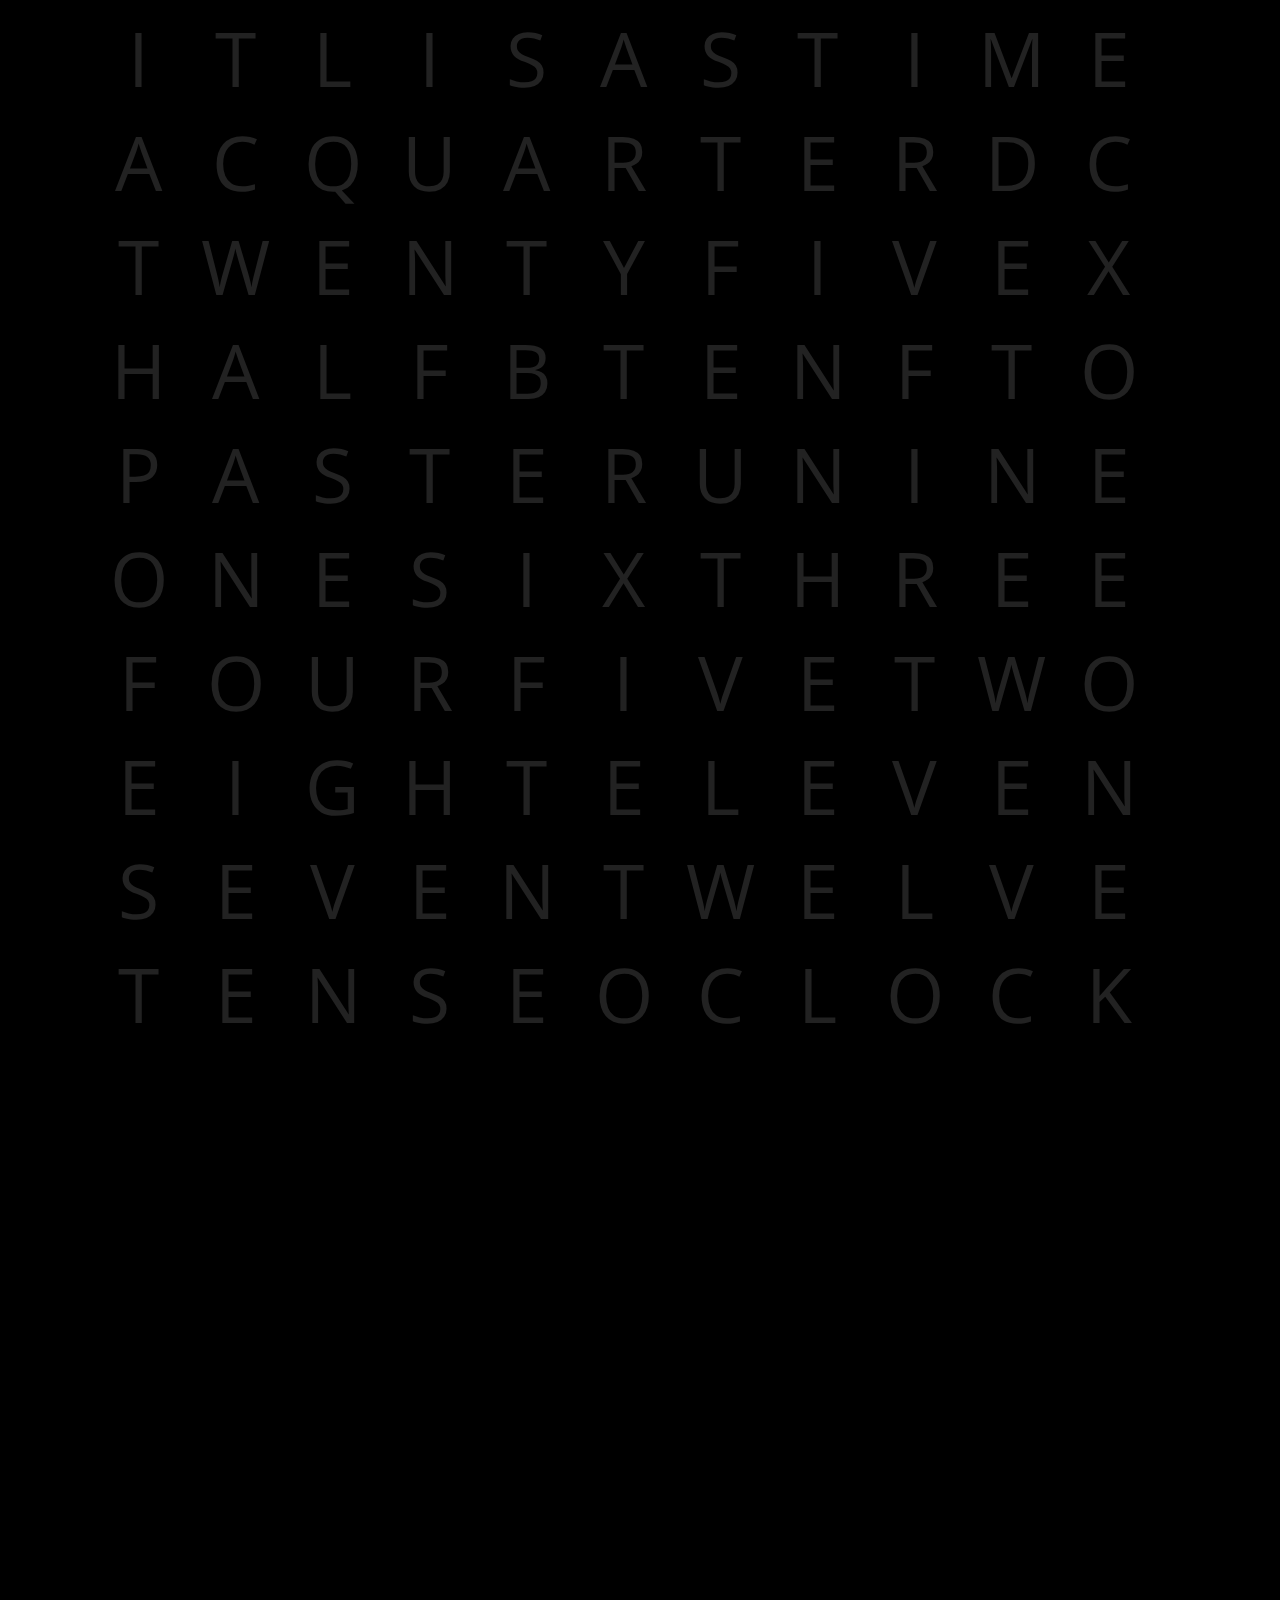
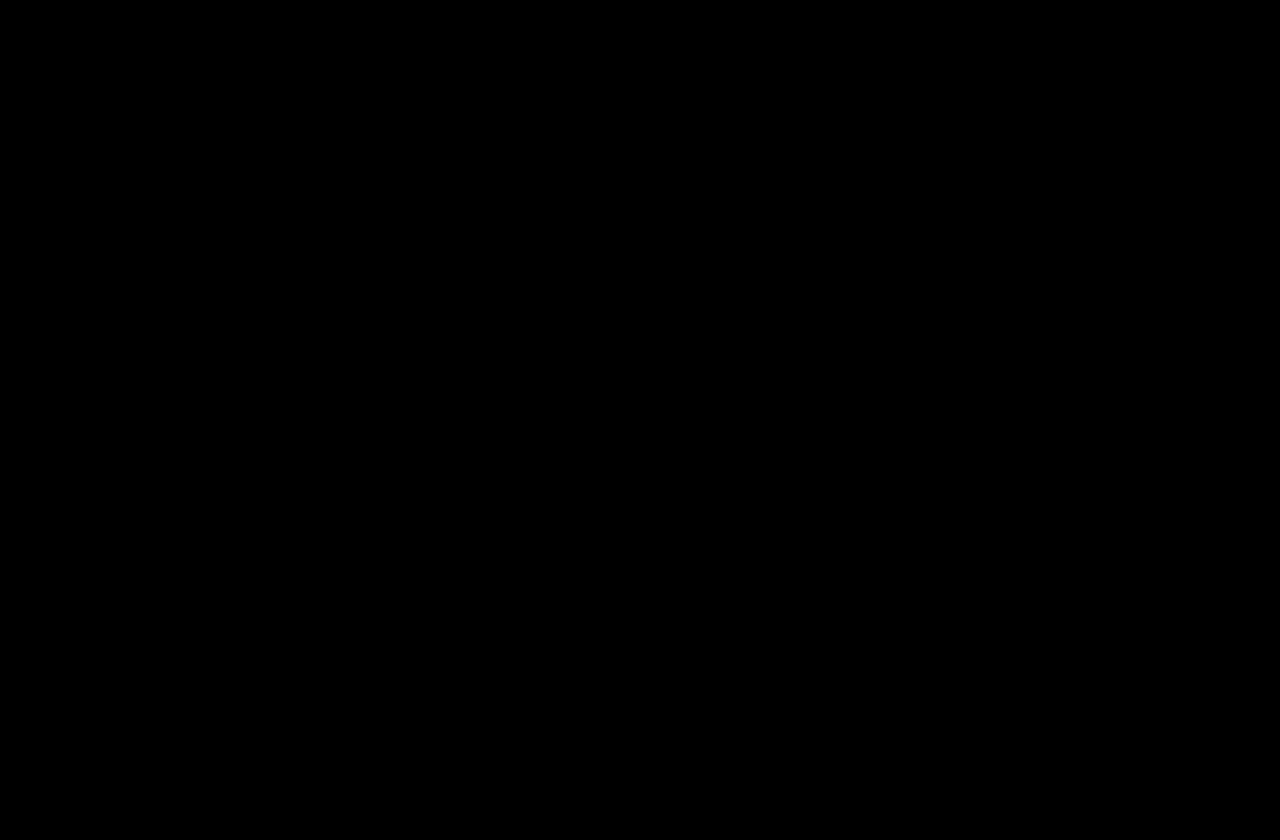
<file: clock/index.html>
<!DOCTYPE html>
<!-- saved from url=(0025)http://x.dtott.com/clock/ -->
<html xmlns="http://www.w3.org/1999/xhtml">
<head>
<meta http-equiv="Content-Type" content="text/html; charset=UTF-8">
        
        <title>CSS Clock</title>
        <link href='http://fonts.googleapis.com/css?family=Open+Sans:300' rel='stylesheet' type='text/css'>
        <link type="text/css" rel="stylesheet" media="all" href="./CSS Clock_files/clock.css">
        <script type="text/javascript" src="./CSS Clock_files/jquery.min.js"></script>
        <script type="text/javascript" src="./CSS Clock_files/jquery-ui.min.js"></script>
        <script type="text/javascript" src="./CSS Clock_files/clock.js"></script>
        
        <script type="text/javascript" src="./CSS Clock_files/modernizr.js"></script>
    </head>
    <body class="pm">
    <div id="qtick">
    <span id="qdot">.</span>
    </div>
    <div id="qlocktwo">
        <table id="qclock">
        <tr>
            <td class="IT">I</td>
            <td class="IT">T</td>
            <td>L</td>
            <td class="IS">I</td>
            <td class="IS">S</td>
            <td>A</td>
            <td>S</td>
            <td class="TIME">T</td>
            <td class="TIME">I</td>
            <td class="TIME">M</td>
            <td class="TIME">E</td>
        </tr>
        <tr>
            <td class="QUARTER">A</td>
            <td>C</td>
            <td class="QUARTER">Q</td>
            <td class="QUARTER">U</td>
            <td class="QUARTER">A</td>
            <td class="QUARTER">R</td>
            <td class="QUARTER">T</td>
            <td class="QUARTER">E</td>
            <td class="QUARTER">R</td>
            <td>D</td>
            <td>C</td>
        </tr><tr>
            <td class="TWENTY">T</td>
            <td class="TWENTY">W</td>
            <td class="TWENTY">E</td>
            <td class="TWENTY">N</td>
            <td class="TWENTY">T</td>
            <td class="TWENTY">Y</td>
            <td class="MFIVE">F</td>
            <td class="MFIVE">I</td>
            <td class="MFIVE">V</td>
            <td class="MFIVE">E</td>
            <td>X</td>
        </tr><tr>
            <td class="HALF">H</td>
            <td class="HALF">A</td>
            <td class="HALF">L</td>
            <td class="HALF">F</td>
            <td>B</td>
            <td class="MTEN">T</td>
            <td class="MTEN">E</td>
            <td class="MTEN">N</td>
            <td>F</td>
            <td class="TO">T</td>
            <td class="TO">O</td>
        </tr><tr>
            <td class="PAST">P</td>
            <td class="PAST">A</td>
            <td class="PAST">S</td>
            <td class="PAST">T</td>
            <td>E</td>
            <td>R</td>
            <td>U</td>
            <td class="NINE">N</td>
            <td class="NINE">I</td>
            <td class="NINE">N</td>
            <td class="NINE">E</td>
        </tr><tr>
            <td class="ONE">O</td>
            <td class="ONE">N</td>
            <td class="ONE">E</td>
            <td class="SIX">S</td>
            <td class="SIX">I</td>
            <td class="SIX">X</td>
            <td class="THREE">T</td>
            <td class="THREE">H</td>
            <td class="THREE">R</td>
            <td class="THREE">E</td>
            <td class="THREE">E</td>
        </tr><tr>
            <td class="FOUR">F</td>
            <td class="FOUR">O</td>
            <td class="FOUR">U</td>
            <td class="FOUR">R</td>
            <td class="FIVE">F</td>
            <td class="FIVE">I</td>
            <td class="FIVE">V</td>
            <td class="FIVE">E</td>
            <td class="TWO">T</td>
            <td class="TWO">W</td>
            <td class="TWO">O</td>
        </tr><tr>
            <td class="EIGHT">E</td>
            <td class="EIGHT">I</td>
            <td class="EIGHT">G</td>
            <td class="EIGHT">H</td>
            <td class="EIGHT">T</td>
            <td class="ELEVEN">E</td>
            <td class="ELEVEN">L</td>
            <td class="ELEVEN">E</td>
            <td class="ELEVEN">V</td>
            <td class="ELEVEN">E</td>
            <td class="ELEVEN">N</td>
        </tr><tr>
            <td class="SEVEN">S</td>
            <td class="SEVEN">E</td>
            <td class="SEVEN">V</td>
            <td class="SEVEN">E</td>
            <td class="SEVEN">N</td>
            <td class="TWELVE">T</td>
            <td class="TWELVE">W</td>
            <td class="TWELVE">E</td>
            <td class="TWELVE">L</td>
            <td class="TWELVE">V</td>
            <td class="TWELVE">E</td>
        </tr><tr>
            <td class="TEN">T</td>
            <td class="TEN">E</td>
            <td class="TEN">N</td>
            <td>S</td>
            <td>E</td>
            <td class="OCLOCK">O</td>
            <td class="OCLOCK">C</td>
            <td class="OCLOCK">L</td>
            <td class="OCLOCK">O</td>
            <td class="OCLOCK">C</td>
            <td class="OCLOCK">K</td>
        </tr>
        </table>
    </div>

    <div id="w">
        <ol id="hours">
            <li><span>One</span></li>
            <li><span>Two</span></li>
            <li><span>Three</span></li>
            <li><span>Four</span></li>
            <li><span>Five</span></li>
            <li><span>Six</span></li>
            <li><span>Seven</span></li>
            <li><span>Eight</span></li>
            <li><span>Nine</span></li>
            <li><span>Ten</span></li>
            <li><span>Eleven</span></li>
            <li><span>Twelve</span></li>
        </ol>
        <ol id="minutes">
            <li><span>Oh-One <span class="am">AM</span><span class="pm">PM</span> </li>
            <li><span>Oh-Two <span class="am">AM</span><span class="pm">PM</span> </li>
            <li><span>Oh-Three <span class="am">AM</span><span class="pm">PM</span> </li>
            <li><span>Oh-Four <span class="am">AM</span><span class="pm">PM</span> </li>
            <li><span>Oh-Five <span class="am">AM</span><span class="pm">PM</span> </li>
            <li><span>Oh-Six <span class="am">AM</span><span class="pm">PM</span> </li>
            <li><span>Oh-Seven <span class="am">AM</span><span class="pm">PM</span> </li>
            <li><span>Oh-Eight <span class="am">AM</span><span class="pm">PM</span> </li>
            <li><span>Oh-Nine <span class="am">AM</span><span class="pm">PM</span> </li>
            <li><span>Ten <span class="am">AM</span><span class="pm">PM</span> </li>
            <li><span>Eleven <span class="am">AM</span><span class="pm">PM</span> </li>
            <li><span>Twelve <span class="am">AM</span><span class="pm">PM</span> </li>
            <li><span>Thirteen <span class="am">AM</span><span class="pm">PM</span> </li>
            <li><span>Fourteen <span class="am">AM</span><span class="pm">PM</span> </li>
            <li><span>Fifteen <span class="am">AM</span><span class="pm">PM</span> </li>
            <li><span>Sixteen <span class="am">AM</span><span class="pm">PM</span> </li>
            <li><span>Seventeen <span class="am">AM</span><span class="pm">PM</span> </li>
            <li><span>Eighteen <span class="am">AM</span><span class="pm">PM</span> </li>
            <li><span>Nineteen <span class="am">AM</span><span class="pm">PM</span> </li>
            <li><span>Twenty <span class="am">AM</span><span class="pm">PM</span> </li>
            <li><span>Twenty-One <span class="am">AM</span><span class="pm">PM</span> </li>
            <li><span>Twenty-Two <span class="am">AM</span><span class="pm">PM</span> </li>
            <li><span>Twenty-Three <span class="am">AM</span><span class="pm">PM</span> </li>
            <li><span>Twenty-Four <span class="am">AM</span><span class="pm">PM</span> </li>
            <li><span>Twenty-Five <span class="am">AM</span><span class="pm">PM</span> </li>
            <li><span>Twenty-Six <span class="am">AM</span><span class="pm">PM</span> </li>
            <li><span>Twenty-Seven <span class="am">AM</span><span class="pm">PM</span> </li>
            <li><span>Twenty-Eight <span class="am">AM</span><span class="pm">PM</span> </li>
            <li><span>Twenty-Nine <span class="am">AM</span><span class="pm">PM</span> </li>
            <li><span>Thirty <span class="am">AM</span><span class="pm">PM</span> </li>
            <li><span>Thirty-One <span class="am">AM</span><span class="pm">PM</span> </li>
            <li><span>Thirty-Two <span class="am">AM</span><span class="pm">PM</span> </li>
            <li><span>Thirty-Three <span class="am">AM</span><span class="pm">PM</span> </li>
            <li><span>Thirty-Four <span class="am">AM</span><span class="pm">PM</span> </li>
            <li><span>Thirty-Five <span class="am">AM</span><span class="pm">PM</span> </li>
            <li><span>Thirty-Six <span class="am">AM</span><span class="pm">PM</span> </li>
            <li><span>Thirty-Seven <span class="am">AM</span><span class="pm">PM</span> </li>
            <li><span>Thirty-Eight <span class="am">AM</span><span class="pm">PM</span> </li>
            <li><span>Thirty-Nine <span class="am">AM</span><span class="pm">PM</span> </li>
            <li><span>Forty <span class="am">AM</span><span class="pm">PM</span> </li>
            <li><span>Forty-One <span class="am">AM</span><span class="pm">PM</span> </li>
            <li><span>Forty-Two <span class="am">AM</span><span class="pm">PM</span> </li>
            <li><span>Forty-Three <span class="am">AM</span><span class="pm">PM</span> </li>
            <li><span>Forty-Four <span class="am">AM</span><span class="pm">PM</span> </li>
            <li><span>Forty-Five <span class="am">AM</span><span class="pm">PM</span> </li>
            <li><span>Forty-Six <span class="am">AM</span><span class="pm">PM</span> </li>
            <li><span>Forty-Seven <span class="am">AM</span><span class="pm">PM</span> </li>
            <li><span>Forty-Eight <span class="am">AM</span><span class="pm">PM</span> </li>
            <li><span>Forty-Nine <span class="am">AM</span><span class="pm">PM</span> </li>
            <li><span>Fifty <span class="am">AM</span><span class="pm">PM</span> </li>
            <li><span>Fifty-One <span class="am">AM</span><span class="pm">PM</span> </li>
            <li><span>Fifty-Two <span class="am">AM</span><span class="pm">PM</span> </li>
            <li><span>Fifty-Three <span class="am">AM</span><span class="pm">PM</span> </li>
            <li><span>Fifty-Four <span class="am">AM</span><span class="pm">PM</span> </li>
            <li><span>Fifty-Five <span class="am">AM</span><span class="pm">PM</span> </li>
            <li><span>Fifty-Six <span class="am">AM</span><span class="pm">PM</span> </li>
            <li><span>Fifty-Seven <span class="am">AM</span><span class="pm">PM</span> </li>
            <li><span>Fifty-Eight <span class="am">AM</span><span class="pm">PM</span> </li>
            <li><span>Fifty-Nine <span class="am">AM</span><span class="pm">PM</span> </li>
            <li><span>O'Clock <span class="am">AM</span><span class="pm">PM</span> </li>
        </ol>
        <ol id="seconds">
            <li><span>One <span>second</span></span></li>
            <li><span>Two <span>seconds</span></span></li>
            <li><span>Three <span>seconds</span></span></li>
            <li><span>Four <span>seconds</span></span></li>
            <li><span>Five <span>seconds</span></span></li>
            <li><span>Six <span>seconds</span></span></li>
            <li><span>Seven <span>seconds</span></span></li>
            <li><span>Eight <span>seconds</span></span></li>
            <li><span>Nine <span>seconds</span></span></li>
            <li><span>Ten <span>seconds</span></span></li>
            <li><span>Eleven <span>seconds</span></span></li>
            <li><span>Twelve <span>seconds</span></span></li>
            <li><span>Thirteen <span>seconds</span></span></li>
            <li><span>Fourteen <span>seconds</span></span></li>
            <li><span>Fifteen <span>seconds</span></span></li>
            <li><span>Sixteen <span>seconds</span></span></li>
            <li><span>Seventeen <span>seconds</span></span></li>
            <li><span>Eighteen <span>seconds</span></span></li>
            <li><span>Nineteen <span>seconds</span></span></li>
            <li><span>Twenty <span>seconds</span></span></li>
            <li><span>Twenty-One <span>seconds</span></span></li>
            <li><span>Twenty-Two <span>seconds</span></span></li>
            <li><span>Twenty-Three <span>seconds</span></span></li>
            <li><span>Twenty-Four <span>seconds</span></span></li>
            <li><span>Twenty-Five <span>seconds</span></span></li>
            <li><span>Twenty-Six <span>seconds</span></span></li>
            <li><span>Twenty-Seven <span>seconds</span></span></li>
            <li><span>Twenty-Eight <span>seconds</span></span></li>
            <li><span>Twenty-Nine <span>seconds</span></span></li>
            <li><span>Thirty <span>seconds</span></span></li>
            <li><span>Thirty-One <span>seconds</span></span></li>
            <li><span>Thirty-Two <span>seconds</span></span></li>
            <li><span>Thirty-Three <span>seconds</span></span></li>
            <li><span>Thirty-Four <span>seconds</span></span></li>
            <li><span>Thirty-Five <span>seconds</span></span></li>
            <li><span>Thirty-Six <span>seconds</span></span></li>
            <li><span>Thirty-Seven <span>seconds</span></span></li>
            <li><span>Thirty-Eight <span>seconds</span></span></li>
            <li><span>Thirty-Nine <span>seconds</span></span></li>
            <li><span>Forty <span>seconds</span></span></li>
            <li><span>Forty-One <span>seconds</span></span></li>
            <li><span>Forty-Two <span>seconds</span></span></li>
            <li><span>Forty-Three <span>seconds</span></span></li>
            <li><span>Forty-Four <span>seconds</span></span></li>
            <li><span>Forty-Five <span>seconds</span></span></li>
            <li><span>Forty-Six <span>seconds</span></span></li>
            <li><span>Forty-Seven <span>seconds</span></span></li>
            <li><span>Forty-Eight <span>seconds</span></span></li>
            <li><span>Forty-Nine <span>seconds</span></span></li>
            <li><span>Fifty <span>seconds</span></span></li>
            <li><span>Fifty-One <span>seconds</span></span></li>
            <li><span>Fifty-Two <span>seconds</span></span></li>
            <li><span>Fifty-Three <span>seconds</span></span></li>
            <li><span>Fifty-Four <span>seconds</span></span></li>
            <li><span>Fifty-Five <span>seconds</span></span></li>
            <li><span>Fifty-Six <span>seconds</span></span></li>
            <li><span>Fifty-Seven <span>seconds</span></span></li>
            <li><span>Fifty-Eight <span>seconds</span></span></li>
            <li><span>Fifty-Nine <span>seconds</span></span></li>
            <li><span>Zero <span>seconds</span></span></li>
        </ol>
    </div>    
    
    

</body></html>
</file>
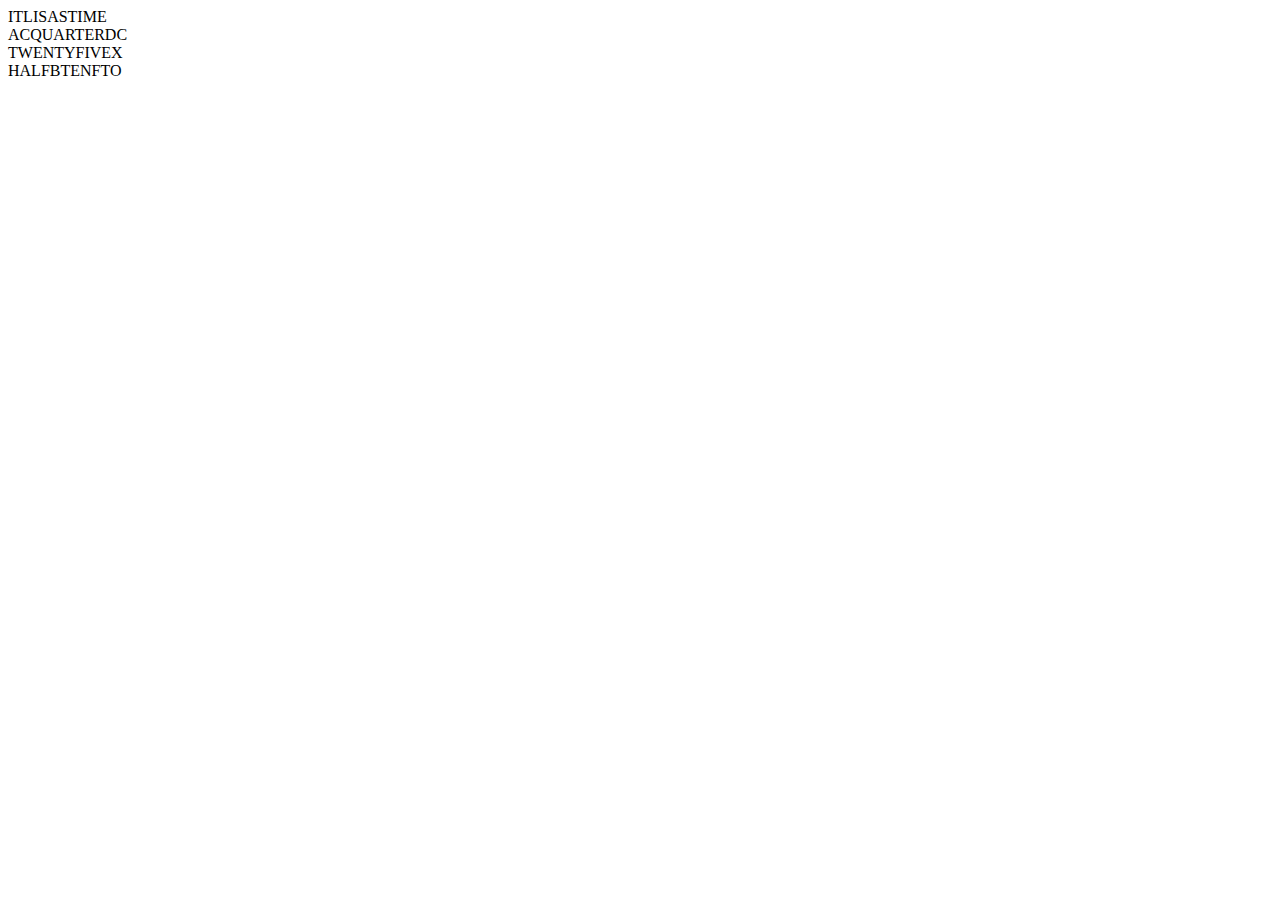
<file: mine/index.html>
<html>
	<header>
		<link href='http://fonts.googleapis.com/css?family=Lato:300' rel='stylesheet' type='text/css'>
		<link rel="text/css" href="css/styles.css">
		<script src="js/wordclock.js"></script>
	</header>
	<body>
		<div id="clock">
			<!-- fiveto and tento refers to the ones in the top half -->
        	<span id="it">IT</span>L<span id="is">IS</span>ASTIME</br>
        	<span id="a">A</span>C<span id="quarter">QUARTER</span>DC</br>
        	<span id="twenty">TWENTY</span><span id="twentyfive">FIVE</span>X</br>
        	<span id="half">HALF</span>B<span id="tento">TEN</span>F<span id="to">TO</span></br>
    	</div>
    </body>
</html>
</file>
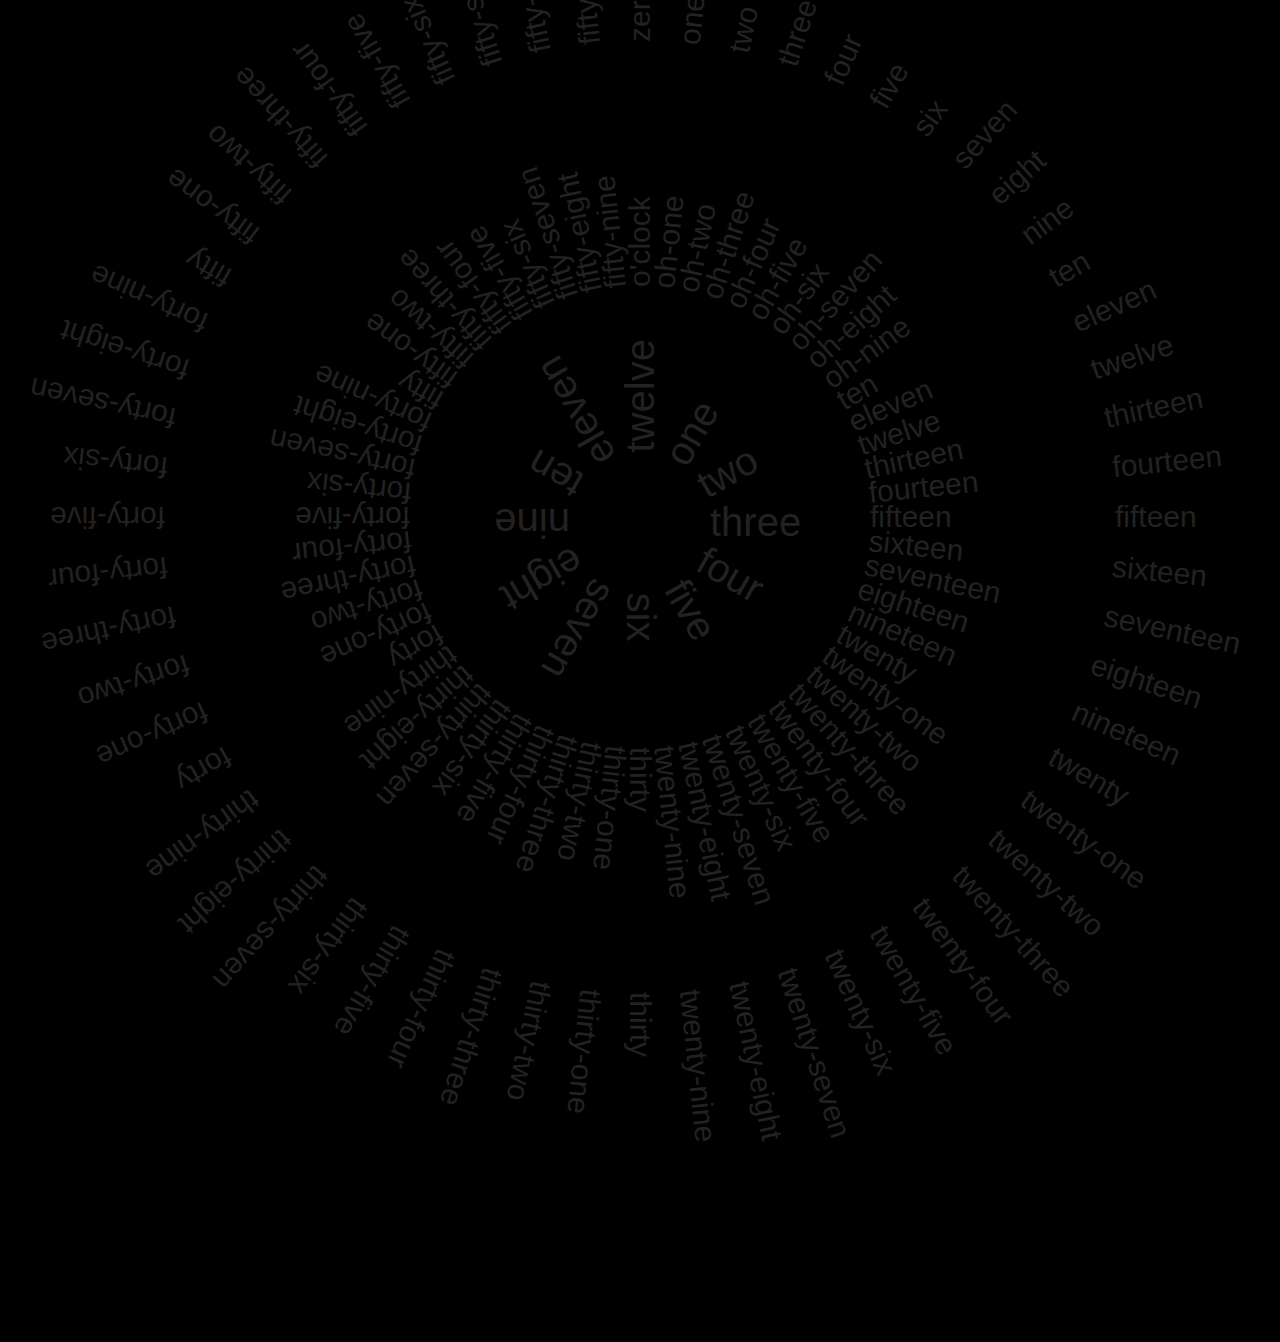
<file: test/index.html>
<!DOCTYPE html>
<!-- saved from url=(0025)http://x.dtott.com/clock/ -->
<html xmlns="http://www.w3.org/1999/xhtml" xml:lang="en" lang="en" class="canvas canvastext geolocation rgba hsla multiplebgs borderimage borderradius boxshadow opacity cssanimations csscolumns cssgradients cssreflections csstransforms csstransforms3d csstransitions  video audio localstorage sessionstorage webworkers applicationcache fontface"><head><meta http-equiv="Content-Type" content="text/html; charset=UTF-8">
        
        <title>CSS Clock</title>
        <link type="text/css" rel="stylesheet" media="all" href="./CSS Clock_files/clock.css">
        <script type="text/javascript" src="./CSS Clock_files/jquery.min.js"></script>
        <script type="text/javascript" src="./CSS Clock_files/jquery-ui.min.js"></script>
        <script type="text/javascript" src="./CSS Clock_files/clock.js"></script>
        
        <script type="text/javascript" src="./CSS Clock_files/modernizr.js"></script><style>@font-face{font-family:testfont;src:url('[data-uri]')}</style>
    </head>
    <body class="pm">

    <div id="w">
        <ol id="hours">
            <li><span>One</span></li>
            <li><span>Two</span></li>
            <li><span>Three</span></li>
            <li><span>Four</span></li>
            <li><span>Five</span></li>
            <li><span>Six</span></li>
            <li><span>Seven</span></li>
            <li><span>Eight</span></li>
            <li><span>Nine</span></li>
            <li><span>Ten</span></li>
            <li><span>Eleven</span></li>
            <li><span>Twelve</span></li>
        </ol>
        <ol id="minutes">
            <li><span>Oh-One <span class="am">AM</span><span class="pm">PM</span> <span>and</span></span></li>
            <li><span>Oh-Two <span class="am">AM</span><span class="pm">PM</span> <span>and</span></span></li>
            <li><span>Oh-Three <span class="am">AM</span><span class="pm">PM</span> <span>and</span></span></li>
            <li><span>Oh-Four <span class="am">AM</span><span class="pm">PM</span> <span>and</span></span></li>
            <li><span>Oh-Five <span class="am">AM</span><span class="pm">PM</span> <span>and</span></span></li>
            <li><span>Oh-Six <span class="am">AM</span><span class="pm">PM</span> <span>and</span></span></li>
            <li><span>Oh-Seven <span class="am">AM</span><span class="pm">PM</span> <span>and</span></span></li>
            <li><span>Oh-Eight <span class="am">AM</span><span class="pm">PM</span> <span>and</span></span></li>
            <li><span>Oh-Nine <span class="am">AM</span><span class="pm">PM</span> <span>and</span></span></li>
            <li><span>Ten <span class="am">AM</span><span class="pm">PM</span> <span>and</span></span></li>
            <li><span>Eleven <span class="am">AM</span><span class="pm">PM</span> <span>and</span></span></li>
            <li><span>Twelve <span class="am">AM</span><span class="pm">PM</span> <span>and</span></span></li>
            <li><span>Thirteen <span class="am">AM</span><span class="pm">PM</span> <span>and</span></span></li>
            <li><span>Fourteen <span class="am">AM</span><span class="pm">PM</span> <span>and</span></span></li>
            <li><span>Fifteen <span class="am">AM</span><span class="pm">PM</span> <span>and</span></span></li>
            <li><span>Sixteen <span class="am">AM</span><span class="pm">PM</span> <span>and</span></span></li>
            <li><span>Seventeen <span class="am">AM</span><span class="pm">PM</span> <span>and</span></span></li>
            <li><span>Eighteen <span class="am">AM</span><span class="pm">PM</span> <span>and</span></span></li>
            <li><span>Nineteen <span class="am">AM</span><span class="pm">PM</span> <span>and</span></span></li>
            <li><span>Twenty <span class="am">AM</span><span class="pm">PM</span> <span>and</span></span></li>
            <li><span>Twenty-One <span class="am">AM</span><span class="pm">PM</span> <span>and</span></span></li>
            <li><span>Twenty-Two <span class="am">AM</span><span class="pm">PM</span> <span>and</span></span></li>
            <li><span>Twenty-Three <span class="am">AM</span><span class="pm">PM</span> <span>and</span></span></li>
            <li><span>Twenty-Four <span class="am">AM</span><span class="pm">PM</span> <span>and</span></span></li>
            <li><span>Twenty-Five <span class="am">AM</span><span class="pm">PM</span> <span>and</span></span></li>
            <li><span>Twenty-Six <span class="am">AM</span><span class="pm">PM</span> <span>and</span></span></li>
            <li><span>Twenty-Seven <span class="am">AM</span><span class="pm">PM</span> <span>and</span></span></li>
            <li><span>Twenty-Eight <span class="am">AM</span><span class="pm">PM</span> <span>and</span></span></li>
            <li><span>Twenty-Nine <span class="am">AM</span><span class="pm">PM</span> <span>and</span></span></li>
            <li><span>Thirty <span class="am">AM</span><span class="pm">PM</span> <span>and</span></span></li>
            <li><span>Thirty-One <span class="am">AM</span><span class="pm">PM</span> <span>and</span></span></li>
            <li><span>Thirty-Two <span class="am">AM</span><span class="pm">PM</span> <span>and</span></span></li>
            <li><span>Thirty-Three <span class="am">AM</span><span class="pm">PM</span> <span>and</span></span></li>
            <li><span>Thirty-Four <span class="am">AM</span><span class="pm">PM</span> <span>and</span></span></li>
            <li><span>Thirty-Five <span class="am">AM</span><span class="pm">PM</span> <span>and</span></span></li>
            <li><span>Thirty-Six <span class="am">AM</span><span class="pm">PM</span> <span>and</span></span></li>
            <li><span>Thirty-Seven <span class="am">AM</span><span class="pm">PM</span> <span>and</span></span></li>
            <li><span>Thirty-Eight <span class="am">AM</span><span class="pm">PM</span> <span>and</span></span></li>
            <li><span>Thirty-Nine <span class="am">AM</span><span class="pm">PM</span> <span>and</span></span></li>
            <li><span>Forty <span class="am">AM</span><span class="pm">PM</span> <span>and</span></span></li>
            <li><span>Forty-One <span class="am">AM</span><span class="pm">PM</span> <span>and</span></span></li>
            <li><span>Forty-Two <span class="am">AM</span><span class="pm">PM</span> <span>and</span></span></li>
            <li><span>Forty-Three <span class="am">AM</span><span class="pm">PM</span> <span>and</span></span></li>
            <li><span>Forty-Four <span class="am">AM</span><span class="pm">PM</span> <span>and</span></span></li>
            <li><span>Forty-Five <span class="am">AM</span><span class="pm">PM</span> <span>and</span></span></li>
            <li><span>Forty-Six <span class="am">AM</span><span class="pm">PM</span> <span>and</span></span></li>
            <li><span>Forty-Seven <span class="am">AM</span><span class="pm">PM</span> <span>and</span></span></li>
            <li><span>Forty-Eight <span class="am">AM</span><span class="pm">PM</span> <span>and</span></span></li>
            <li><span>Forty-Nine <span class="am">AM</span><span class="pm">PM</span> <span>and</span></span></li>
            <li><span>Fifty <span class="am">AM</span><span class="pm">PM</span> <span>and</span></span></li>
            <li><span>Fifty-One <span class="am">AM</span><span class="pm">PM</span> <span>and</span></span></li>
            <li><span>Fifty-Two <span class="am">AM</span><span class="pm">PM</span> <span>and</span></span></li>
            <li><span>Fifty-Three <span class="am">AM</span><span class="pm">PM</span> <span>and</span></span></li>
            <li><span>Fifty-Four <span class="am">AM</span><span class="pm">PM</span> <span>and</span></span></li>
            <li><span>Fifty-Five <span class="am">AM</span><span class="pm">PM</span> <span>and</span></span></li>
            <li><span>Fifty-Six <span class="am">AM</span><span class="pm">PM</span> <span>and</span></span></li>
            <li><span>Fifty-Seven <span class="am">AM</span><span class="pm">PM</span> <span>and</span></span></li>
            <li><span>Fifty-Eight <span class="am">AM</span><span class="pm">PM</span> <span>and</span></span></li>
            <li><span>Fifty-Nine <span class="am">AM</span><span class="pm">PM</span> <span>and</span></span></li>
            <li><span>O'Clock <span class="am">AM</span><span class="pm">PM</span> <span>and</span></span></li>
        </ol>
        <ol id="seconds">
            <li class=""><span>One <span>second</span></span></li>
            <li class=""><span>Two <span>seconds</span></span></li>
            <li class=""><span>Three <span>seconds</span></span></li>
            <li class=""><span>Four <span>seconds</span></span></li>
            <li class=""><span>Five <span>seconds</span></span></li>
            <li class=""><span>Six <span>seconds</span></span></li>
            <li class=""><span>Seven <span>seconds</span></span></li>
            <li class=""><span>Eight <span>seconds</span></span></li>
            <li class=""><span>Nine <span>seconds</span></span></li>
            <li class=""><span>Ten <span>seconds</span></span></li>
            <li class=""><span>Eleven <span>seconds</span></span></li>
            <li class=""><span>Twelve <span>seconds</span></span></li>
            <li class=""><span>Thirteen <span>seconds</span></span></li>
            <li class=""><span>Fourteen <span>seconds</span></span></li>
            <li class=""><span>Fifteen <span>seconds</span></span></li>
            <li class=""><span>Sixteen <span>seconds</span></span></li>
            <li class=""><span>Seventeen <span>seconds</span></span></li>
            <li class=""><span>Eighteen <span>seconds</span></span></li>
            <li class=""><span>Nineteen <span>seconds</span></span></li>
            <li class=""><span>Twenty <span>seconds</span></span></li>
            <li class=""><span>Twenty-One <span>seconds</span></span></li>
            <li class=""><span>Twenty-Two <span>seconds</span></span></li>
            <li class=""><span>Twenty-Three <span>seconds</span></span></li>
            <li class=""><span>Twenty-Four <span>seconds</span></span></li>
            <li class=""><span>Twenty-Five <span>seconds</span></span></li>
            <li class=""><span>Twenty-Six <span>seconds</span></span></li>
            <li class=""><span>Twenty-Seven <span>seconds</span></span></li>
            <li class=""><span>Twenty-Eight <span>seconds</span></span></li>
            <li class=""><span>Twenty-Nine <span>seconds</span></span></li>
            <li class=""><span>Thirty <span>seconds</span></span></li>
            <li class=""><span>Thirty-One <span>seconds</span></span></li>
            <li class=""><span>Thirty-Two <span>seconds</span></span></li>
            <li class=""><span>Thirty-Three <span>seconds</span></span></li>
            <li class=""><span>Thirty-Four <span>seconds</span></span></li>
            <li class=""><span>Thirty-Five <span>seconds</span></span></li>
            <li class=""><span>Thirty-Six <span>seconds</span></span></li>
            <li class=""><span>Thirty-Seven <span>seconds</span></span></li>
            <li class=""><span>Thirty-Eight <span>seconds</span></span></li>
            <li class=""><span>Thirty-Nine <span>seconds</span></span></li>
            <li class=""><span>Forty <span>seconds</span></span></li>
            <li class=""><span>Forty-One <span>seconds</span></span></li>
            <li class=""><span>Forty-Two <span>seconds</span></span></li>
            <li class=""><span>Forty-Three <span>seconds</span></span></li>
            <li class=""><span>Forty-Four <span>seconds</span></span></li>
            <li class=""><span>Forty-Five <span>seconds</span></span></li>
            <li class=""><span>Forty-Six <span>seconds</span></span></li>
            <li class=""><span>Forty-Seven <span>seconds</span></span></li>
            <li class=""><span>Forty-Eight <span>seconds</span></span></li>
            <li class=""><span>Forty-Nine <span>seconds</span></span></li>
            <li class=""><span>Fifty <span>seconds</span></span></li>
            <li class=""><span>Fifty-One <span>seconds</span></span></li>
            <li class=""><span>Fifty-Two <span>seconds</span></span></li>
            <li class=""><span>Fifty-Three <span>seconds</span></span></li>
            <li class=""><span>Fifty-Four <span>seconds</span></span></li>
            <li class=""><span>Fifty-Five <span>seconds</span></span></li>
            <li class=""><span>Fifty-Six <span>seconds</span></span></li>
            <li><span>Fifty-Seven <span>seconds</span></span></li>
            <li class=""><span>Fifty-Eight <span>seconds</span></span></li>
            <li class=""><span>Fifty-Nine <span>seconds</span></span></li>
            <li class=""><span>Zero <span>seconds</span></span></li>
        </ol>
    </div>    
    
    

</body></html>
</file>
<file: clock/CSS Clock_files/clock.css>
body {
	background-color: #000000;
	border:0;
	outline:0;
	vertical-align:baseline;
	margin:0;
	padding:0;
	overflow:hidden;
}

table {
	border-collapse:collapse;
	border-spacing:0;
	padding:0px;
	border:none;
}

#qlocktwo {
	position:absolute;
	margin-top:-10px;
	margin-left:90px;
	font-size: 75px;
	font-family: 'Open Sans';
	color: #222222;
}

#qtick {
	-webkit-transform: rotate(90deg);
    -moz-transform: rotate(90deg);
    -o-transform: rotate(90deg);
    -ms-transform: rotate(90deg);
    transform: rotate(90deg);
	position:absolute;
	margin-top: -5px;
	margin-left: 10px;
	font-size: 75px;
	font-family: 'Open Sans';
	color: #222222;
}

#qclock td {
	width:95px;
	text-align: center;
}

#qclock tr {
	height:90px;
}

.qactive {
	color: #ffffff;	
}
</file>
<file: mine/css/styles.css>
body {
            background-color: #000000;
        }
        
        #clock {
            font-size: 50px;
            font-family: 'Lato', sans-serif;
            color: #444444;
            text-align: center;
        }
        
        .lightup {
            color: #EEE;
        }
        
        .seclightup {
            color: #EEE;
        }
        
        .gumuz {
            color: #333;
        }
</file>
<file: test/CSS Clock_files/clock.css>
html,body,div,span,applet,object,iframe,h1,h2,h3,h4,h5,h6,p,blockquote,pre,a,abbr,acronym,address,big,cite,code,del,dfn,em,font,img,ins,kbd,q,s,samp,small,strike,strong,sub,sup,tt,var,b,u,i,center,dl,dt,dd,ol,ul,li,fieldset,form,label,legend,table,caption,tbody,tfoot,thead,tr,th,td {
border:0;
outline:0;
font-size:100%;
vertical-align:baseline;
background:transparent;
margin:0;
padding:0;
}

ol,ul {
list-style:none;
}

blockquote,q {
quotes:none;
}

blockquote:before,blockquote:after,q:before,q:after {
content:none;
}

:focus {
outline:0;
}

ins {
text-decoration:none;
}

del {
text-decoration:line-through;
}

table {
border-collapse:collapse;
border-spacing:0;
}

body {
background:#000;
color:#fff;
font-family:Tahoma, Helvetica, sans-serif;
font-size:30px;
/*height:20px;*/
overflow:hidden;
}

#w {
width:1000px;
height:1000px;
position:relative;
margin: auto;
}

#hoursW,#minutesW,#secondsW {
position:absolute;
left:0;
top:0;
width:1000px;
height:1000px;
-webkit-transform-origin:center center;
-moz-transform-origin:center center;
-o-transform-origin:center center;
-khtml-transform-origin:center center;
-ms-transform-origin:center center;
-icab-transform-origin:center center;
transform-origin:center center;
}

#hours,#minutes,#seconds {
position:absolute;
left:500px;
top:500px;
}

li {
width:350px;
text-transform:lowercase;
-webkit-transform-origin:0 center;
-moz-transform-origin:0 center;
-o-transform-origin:0 center;
-khtml-transform-origin:0 center;
-ms-transform-origin:0 center;
-icab-transform-origin:0 center;
transform-origin:0 center;
color:#222222;
position:absolute;
left:0;
top:0;
}

li.active {
/*color:#58aef0;
*/
color:#18CAE6;
}

#hours > li {
font-size: 40px;
padding:0 0 0 70px;
}

#minutes > li {
padding:0 0 0 230px;
z-index: -5;
}

#seconds > li {
padding:0 0 0 475px;
z-index: -10;
}

li span,li.active span {
display:block;
}

li span span,li.active span .am,li.active span .pm {
display:none;
}

li.active span span,.am li.active span .am,.pm li.active span .pm {
display:inline;
}

#hours > li:nth-child(1),#minutes > li:nth-child(5),#seconds > li:nth-child(5) {
-webkit-transform:rotate(-60deg);
-moz-transform:rotate(-60deg);
-o-transform:rotate(-60deg);
-khtml-transform:rotate(-60deg);
-ms-transform:rotate(-60deg);
-icab-transform:rotate(-60deg);
transform:rotate(-60deg);
}

#hours > li:nth-child(2),#minutes > li:nth-child(10),#seconds > li:nth-child(10) {
-webkit-transform:rotate(-30deg);
-moz-transform:rotate(-30deg);
-o-transform:rotate(-30deg);
-khtml-transform:rotate(-30deg);
-ms-transform:rotate(-30deg);
-icab-transform:rotate(-30deg);
transform:rotate(-30deg);
}

#hours > li:nth-child(3),#minutes > li:nth-child(15),#seconds > li:nth-child(15) {
-webkit-transform:rotate(0deg);
-moz-transform:rotate(0deg);
-o-transform:rotate(0deg);
-khtml-transform:rotate(0deg);
-ms-transform:rotate(0deg);
-icab-transform:rotate(0deg);
transform:rotate(0deg);
}

#hours > li:nth-child(4),#minutes > li:nth-child(20),#seconds > li:nth-child(20) {
-webkit-transform:rotate(30deg);
-moz-transform:rotate(30deg);
-o-transform:rotate(30deg);
-khtml-transform:rotate(30deg);
-ms-transform:rotate(30deg);
-icab-transform:rotate(30deg);
transform:rotate(30deg);
}

#hours > li:nth-child(5),#minutes > li:nth-child(25),#seconds > li:nth-child(25) {
-webkit-transform:rotate(60deg);
-moz-transform:rotate(60deg);
-o-transform:rotate(60deg);
-khtml-transform:rotate(60deg);
-ms-transform:rotate(60deg);
-icab-transform:rotate(60deg);
transform:rotate(60deg);
}

#hours > li:nth-child(6),#minutes > li:nth-child(30),#seconds > li:nth-child(30) {
-webkit-transform:rotate(90deg);
-moz-transform:rotate(90deg);
-o-transform:rotate(90deg);
-khtml-transform:rotate(90deg);
-ms-transform:rotate(90deg);
-icab-transform:rotate(90deg);
transform:rotate(90deg);
}

#hours > li:nth-child(7),#minutes > li:nth-child(35),#seconds > li:nth-child(35) {
-webkit-transform:rotate(120deg);
-moz-transform:rotate(120deg);
-o-transform:rotate(120deg);
-khtml-transform:rotate(120deg);
-ms-transform:rotate(120deg);
-icab-transform:rotate(120deg);
transform:rotate(120deg);
}

#hours > li:nth-child(8),#minutes > li:nth-child(40),#seconds > li:nth-child(40) {
-webkit-transform:rotate(150deg);
-moz-transform:rotate(150deg);
-o-transform:rotate(150deg);
-khtml-transform:rotate(150deg);
-ms-transform:rotate(150deg);
-icab-transform:rotate(150deg);
transform:rotate(150deg);
}

#hours > li:nth-child(9),#minutes > li:nth-child(45),#seconds > li:nth-child(45) {
-webkit-transform:rotate(180deg);
-moz-transform:rotate(180deg);
-o-transform:rotate(180deg);
-khtml-transform:rotate(180deg);
-ms-transform:rotate(180deg);
-icab-transform:rotate(180deg);
transform:rotate(180deg);
}

#hours > li:nth-child(10),#minutes > li:nth-child(50),#seconds > li:nth-child(50) {
-webkit-transform:rotate(210deg);
-moz-transform:rotate(210deg);
-o-transform:rotate(210deg);
-khtml-transform:rotate(210deg);
-ms-transform:rotate(210deg);
-icab-transform:rotate(210deg);
transform:rotate(210deg);
}

#hours > li:nth-child(11),#minutes > li:nth-child(55),#seconds > li:nth-child(55) {
-webkit-transform:rotate(240deg);
-moz-transform:rotate(240deg);
-o-transform:rotate(240deg);
-khtml-transform:rotate(240deg);
-ms-transform:rotate(240deg);
-icab-transform:rotate(240deg);
transform:rotate(240deg);
}

#hours > li:nth-child(12),#minutes > li:nth-child(60),#seconds > li:nth-child(60) {
-webkit-transform:rotate(270deg);
-moz-transform:rotate(270deg);
-o-transform:rotate(270deg);
-khtml-transform:rotate(270deg);
-ms-transform:rotate(270deg);
-icab-transform:rotate(270deg);
transform:rotate(270deg);
}

#minutes > li:nth-child(1),#seconds > li:nth-child(1) {
-webkit-transform:rotate(-84deg);
-moz-transform:rotate(-84deg);
-o-transform:rotate(-84deg);
-khtml-transform:rotate(-84deg);
-ms-transform:rotate(-84deg);
-icab-transform:rotate(-84deg);
transform:rotate(-84deg);
}

#minutes > li:nth-child(2),#seconds > li:nth-child(2) {
-webkit-transform:rotate(-78deg);
-moz-transform:rotate(-78deg);
-o-transform:rotate(-78deg);
-khtml-transform:rotate(-78deg);
-ms-transform:rotate(-78deg);
-icab-transform:rotate(-78deg);
transform:rotate(-78deg);
}

#minutes > li:nth-child(3),#seconds > li:nth-child(3) {
-webkit-transform:rotate(-72deg);
-moz-transform:rotate(-72deg);
-o-transform:rotate(-72deg);
-khtml-transform:rotate(-72deg);
-ms-transform:rotate(-72deg);
-icab-transform:rotate(-72deg);
transform:rotate(-72deg);
}

#minutes > li:nth-child(4),#seconds > li:nth-child(4) {
-webkit-transform:rotate(-66deg);
-moz-transform:rotate(-66deg);
-o-transform:rotate(-66deg);
-khtml-transform:rotate(-66deg);
-ms-transform:rotate(-66deg);
-icab-transform:rotate(-66deg);
transform:rotate(-66deg);
}

#minutes > li:nth-child(6),#seconds > li:nth-child(6) {
-webkit-transform:rotate(-54deg);
-moz-transform:rotate(-54deg);
-o-transform:rotate(-54deg);
-khtml-transform:rotate(-54deg);
-ms-transform:rotate(-54deg);
-icab-transform:rotate(-54deg);
transform:rotate(-54deg);
}

#minutes > li:nth-child(7),#seconds > li:nth-child(7) {
-webkit-transform:rotate(-48deg);
-moz-transform:rotate(-48deg);
-o-transform:rotate(-48deg);
-khtml-transform:rotate(-48deg);
-ms-transform:rotate(-48deg);
-icab-transform:rotate(-48deg);
transform:rotate(-48deg);
}

#minutes > li:nth-child(8),#seconds > li:nth-child(8) {
-webkit-transform:rotate(-42deg);
-moz-transform:rotate(-42deg);
-o-transform:rotate(-42deg);
-khtml-transform:rotate(-42deg);
-ms-transform:rotate(-42deg);
-icab-transform:rotate(-42deg);
transform:rotate(-42deg);
}

#minutes > li:nth-child(9),#seconds > li:nth-child(9) {
-webkit-transform:rotate(-36deg);
-moz-transform:rotate(-36deg);
-o-transform:rotate(-36deg);
-khtml-transform:rotate(-36deg);
-ms-transform:rotate(-36deg);
-icab-transform:rotate(-36deg);
transform:rotate(-36deg);
}

#minutes > li:nth-child(11),#seconds > li:nth-child(11) {
-webkit-transform:rotate(-24deg);
-moz-transform:rotate(-24deg);
-o-transform:rotate(-24deg);
-khtml-transform:rotate(-24deg);
-ms-transform:rotate(-24deg);
-icab-transform:rotate(-24deg);
transform:rotate(-24deg);
}

#minutes > li:nth-child(12),#seconds > li:nth-child(12) {
-webkit-transform:rotate(-18deg);
-moz-transform:rotate(-18deg);
-o-transform:rotate(-18deg);
-khtml-transform:rotate(-18deg);
-ms-transform:rotate(-18deg);
-icab-transform:rotate(-18deg);
transform:rotate(-18deg);
}

#minutes > li:nth-child(13),#seconds > li:nth-child(13) {
-webkit-transform:rotate(-12deg);
-moz-transform:rotate(-12deg);
-o-transform:rotate(-12deg);
-khtml-transform:rotate(-12deg);
-ms-transform:rotate(-12deg);
-icab-transform:rotate(-12deg);
transform:rotate(-12deg);
}

#minutes > li:nth-child(14),#seconds > li:nth-child(14) {
-webkit-transform:rotate(-6deg);
-moz-transform:rotate(-6deg);
-o-transform:rotate(-6deg);
-khtml-transform:rotate(-6deg);
-ms-transform:rotate(-6deg);
-icab-transform:rotate(-6deg);
transform:rotate(-6deg);
}

#minutes > li:nth-child(16),#seconds > li:nth-child(16) {
-webkit-transform:rotate(6deg);
-moz-transform:rotate(6deg);
-o-transform:rotate(6deg);
-khtml-transform:rotate(6deg);
-ms-transform:rotate(6deg);
-icab-transform:rotate(6deg);
transform:rotate(6deg);
}

#minutes > li:nth-child(17),#seconds > li:nth-child(17) {
-webkit-transform:rotate(12deg);
-moz-transform:rotate(12deg);
-o-transform:rotate(12deg);
-khtml-transform:rotate(12deg);
-ms-transform:rotate(12deg);
-icab-transform:rotate(12deg);
transform:rotate(12deg);
}

#minutes > li:nth-child(18),#seconds > li:nth-child(18) {
-webkit-transform:rotate(18deg);
-moz-transform:rotate(18deg);
-o-transform:rotate(18deg);
-khtml-transform:rotate(18deg);
-ms-transform:rotate(18deg);
-icab-transform:rotate(18deg);
transform:rotate(18deg);
}

#minutes > li:nth-child(19),#seconds > li:nth-child(19) {
-webkit-transform:rotate(24deg);
-moz-transform:rotate(24deg);
-o-transform:rotate(24deg);
-khtml-transform:rotate(24deg);
-ms-transform:rotate(24deg);
-icab-transform:rotate(24deg);
transform:rotate(24deg);
}

#minutes > li:nth-child(21),#seconds > li:nth-child(21) {
-webkit-transform:rotate(36deg);
-moz-transform:rotate(36deg);
-o-transform:rotate(36deg);
-khtml-transform:rotate(36deg);
-ms-transform:rotate(36deg);
-icab-transform:rotate(36deg);
transform:rotate(36deg);
}

#minutes > li:nth-child(22),#seconds > li:nth-child(22) {
-webkit-transform:rotate(42deg);
-moz-transform:rotate(42deg);
-o-transform:rotate(42deg);
-khtml-transform:rotate(42deg);
-ms-transform:rotate(42deg);
-icab-transform:rotate(42deg);
transform:rotate(42deg);
}

#minutes > li:nth-child(23),#seconds > li:nth-child(23) {
-webkit-transform:rotate(48deg);
-moz-transform:rotate(48deg);
-o-transform:rotate(48deg);
-khtml-transform:rotate(48deg);
-ms-transform:rotate(48deg);
-icab-transform:rotate(48deg);
transform:rotate(48deg);
}

#minutes > li:nth-child(24),#seconds > li:nth-child(24) {
-webkit-transform:rotate(54deg);
-moz-transform:rotate(54deg);
-o-transform:rotate(54deg);
-khtml-transform:rotate(54deg);
-ms-transform:rotate(54deg);
-icab-transform:rotate(54deg);
transform:rotate(54deg);
}

#minutes > li:nth-child(26),#seconds > li:nth-child(26) {
-webkit-transform:rotate(66deg);
-moz-transform:rotate(66deg);
-o-transform:rotate(66deg);
-khtml-transform:rotate(66deg);
-ms-transform:rotate(66deg);
-icab-transform:rotate(66deg);
transform:rotate(66deg);
}

#minutes > li:nth-child(27),#seconds > li:nth-child(27) {
-webkit-transform:rotate(72deg);
-moz-transform:rotate(72deg);
-o-transform:rotate(72deg);
-khtml-transform:rotate(72deg);
-ms-transform:rotate(72deg);
-icab-transform:rotate(72deg);
transform:rotate(72deg);
}

#minutes > li:nth-child(28),#seconds > li:nth-child(28) {
-webkit-transform:rotate(78deg);
-moz-transform:rotate(78deg);
-o-transform:rotate(78deg);
-khtml-transform:rotate(78deg);
-ms-transform:rotate(78deg);
-icab-transform:rotate(78deg);
transform:rotate(78deg);
}

#minutes > li:nth-child(29),#seconds > li:nth-child(29) {
-webkit-transform:rotate(84deg);
-moz-transform:rotate(84deg);
-o-transform:rotate(84deg);
-khtml-transform:rotate(84deg);
-ms-transform:rotate(84deg);
-icab-transform:rotate(84deg);
transform:rotate(84deg);
}

#minutes > li:nth-child(31),#seconds > li:nth-child(31) {
-webkit-transform:rotate(96deg);
-moz-transform:rotate(96deg);
-o-transform:rotate(96deg);
-khtml-transform:rotate(96deg);
-ms-transform:rotate(96deg);
-icab-transform:rotate(96deg);
transform:rotate(96deg);
}

#minutes > li:nth-child(32),#seconds > li:nth-child(32) {
-webkit-transform:rotate(102deg);
-moz-transform:rotate(102deg);
-o-transform:rotate(102deg);
-khtml-transform:rotate(102deg);
-ms-transform:rotate(102deg);
-icab-transform:rotate(102deg);
transform:rotate(102deg);
}

#minutes > li:nth-child(33),#seconds > li:nth-child(33) {
-webkit-transform:rotate(108deg);
-moz-transform:rotate(108deg);
-o-transform:rotate(108deg);
-khtml-transform:rotate(108deg);
-ms-transform:rotate(108deg);
-icab-transform:rotate(108deg);
transform:rotate(108deg);
}

#minutes > li:nth-child(34),#seconds > li:nth-child(34) {
-webkit-transform:rotate(114deg);
-moz-transform:rotate(114deg);
-o-transform:rotate(114deg);
-khtml-transform:rotate(114deg);
-ms-transform:rotate(114deg);
-icab-transform:rotate(114deg);
transform:rotate(114deg);
}

#minutes > li:nth-child(36),#seconds > li:nth-child(36) {
-webkit-transform:rotate(126deg);
-moz-transform:rotate(126deg);
-o-transform:rotate(126deg);
-khtml-transform:rotate(126deg);
-ms-transform:rotate(126deg);
-icab-transform:rotate(126deg);
transform:rotate(126deg);
}

#minutes > li:nth-child(37),#seconds > li:nth-child(37) {
-webkit-transform:rotate(132deg);
-moz-transform:rotate(132deg);
-o-transform:rotate(132deg);
-khtml-transform:rotate(132deg);
-ms-transform:rotate(132deg);
-icab-transform:rotate(132deg);
transform:rotate(132deg);
}

#minutes > li:nth-child(38),#seconds > li:nth-child(38) {
-webkit-transform:rotate(138deg);
-moz-transform:rotate(138deg);
-o-transform:rotate(138deg);
-khtml-transform:rotate(138deg);
-ms-transform:rotate(138deg);
-icab-transform:rotate(138deg);
transform:rotate(138deg);
}

#minutes > li:nth-child(39),#seconds > li:nth-child(39) {
-webkit-transform:rotate(144deg);
-moz-transform:rotate(144deg);
-o-transform:rotate(144deg);
-khtml-transform:rotate(144deg);
-ms-transform:rotate(144deg);
-icab-transform:rotate(144deg);
transform:rotate(144deg);
}

#minutes > li:nth-child(41),#seconds > li:nth-child(41) {
-webkit-transform:rotate(156deg);
-moz-transform:rotate(156deg);
-o-transform:rotate(156deg);
-khtml-transform:rotate(156deg);
-ms-transform:rotate(156deg);
-icab-transform:rotate(156deg);
transform:rotate(156deg);
}

#minutes > li:nth-child(42),#seconds > li:nth-child(42) {
-webkit-transform:rotate(162deg);
-moz-transform:rotate(162deg);
-o-transform:rotate(162deg);
-khtml-transform:rotate(162deg);
-ms-transform:rotate(162deg);
-icab-transform:rotate(162deg);
transform:rotate(162deg);
}

#minutes > li:nth-child(43),#seconds > li:nth-child(43) {
-webkit-transform:rotate(168deg);
-moz-transform:rotate(168deg);
-o-transform:rotate(168deg);
-khtml-transform:rotate(168deg);
-ms-transform:rotate(168deg);
-icab-transform:rotate(168deg);
transform:rotate(168deg);
}

#minutes > li:nth-child(44),#seconds > li:nth-child(44) {
-webkit-transform:rotate(174deg);
-moz-transform:rotate(174deg);
-o-transform:rotate(174deg);
-khtml-transform:rotate(174deg);
-ms-transform:rotate(174deg);
-icab-transform:rotate(174deg);
transform:rotate(174deg);
}

#minutes > li:nth-child(46),#seconds > li:nth-child(46) {
-webkit-transform:rotate(186deg);
-moz-transform:rotate(186deg);
-o-transform:rotate(186deg);
-khtml-transform:rotate(186deg);
-ms-transform:rotate(186deg);
-icab-transform:rotate(186deg);
transform:rotate(186deg);
}

#minutes > li:nth-child(47),#seconds > li:nth-child(47) {
-webkit-transform:rotate(192deg);
-moz-transform:rotate(192deg);
-o-transform:rotate(192deg);
-khtml-transform:rotate(192deg);
-ms-transform:rotate(192deg);
-icab-transform:rotate(192deg);
transform:rotate(192deg);
}

#minutes > li:nth-child(48),#seconds > li:nth-child(48) {
-webkit-transform:rotate(198deg);
-moz-transform:rotate(198deg);
-o-transform:rotate(198deg);
-khtml-transform:rotate(198deg);
-ms-transform:rotate(198deg);
-icab-transform:rotate(198deg);
transform:rotate(198deg);
}

#minutes > li:nth-child(49),#seconds > li:nth-child(49) {
-webkit-transform:rotate(204deg);
-moz-transform:rotate(204deg);
-o-transform:rotate(204deg);
-khtml-transform:rotate(204deg);
-ms-transform:rotate(204deg);
-icab-transform:rotate(204deg);
transform:rotate(204deg);
}

#minutes > li:nth-child(51),#seconds > li:nth-child(51) {
-webkit-transform:rotate(216deg);
-moz-transform:rotate(216deg);
-o-transform:rotate(216deg);
-khtml-transform:rotate(216deg);
-ms-transform:rotate(216deg);
-icab-transform:rotate(216deg);
transform:rotate(216deg);
}

#minutes > li:nth-child(52),#seconds > li:nth-child(52) {
-webkit-transform:rotate(222deg);
-moz-transform:rotate(222deg);
-o-transform:rotate(222deg);
-khtml-transform:rotate(222deg);
-ms-transform:rotate(222deg);
-icab-transform:rotate(222deg);
transform:rotate(222deg);
}

#minutes > li:nth-child(53),#seconds > li:nth-child(53) {
-webkit-transform:rotate(228deg);
-moz-transform:rotate(228deg);
-o-transform:rotate(228deg);
-khtml-transform:rotate(228deg);
-ms-transform:rotate(228deg);
-icab-transform:rotate(228deg);
transform:rotate(228deg);
}

#minutes > li:nth-child(54),#seconds > li:nth-child(54) {
-webkit-transform:rotate(234deg);
-moz-transform:rotate(234deg);
-o-transform:rotate(234deg);
-khtml-transform:rotate(234deg);
-ms-transform:rotate(234deg);
-icab-transform:rotate(234deg);
transform:rotate(234deg);
}

#minutes > li:nth-child(56),#seconds > li:nth-child(56) {
-webkit-transform:rotate(246deg);
-moz-transform:rotate(246deg);
-o-transform:rotate(246deg);
-khtml-transform:rotate(246deg);
-ms-transform:rotate(246deg);
-icab-transform:rotate(246deg);
transform:rotate(246deg);
}

#minutes > li:nth-child(57),#seconds > li:nth-child(57) {
-webkit-transform:rotate(252deg);
-moz-transform:rotate(252deg);
-o-transform:rotate(252deg);
-khtml-transform:rotate(252deg);
-ms-transform:rotate(252deg);
-icab-transform:rotate(252deg);
transform:rotate(252deg);
}

#minutes > li:nth-child(58),#seconds > li:nth-child(58) {
-webkit-transform:rotate(258deg);
-moz-transform:rotate(258deg);
-o-transform:rotate(258deg);
-khtml-transform:rotate(258deg);
-ms-transform:rotate(258deg);
-icab-transform:rotate(258deg);
transform:rotate(258deg);
}

#minutes > li:nth-child(59),#seconds > li:nth-child(59) {
-webkit-transform:rotate(264deg);
-moz-transform:rotate(264deg);
-o-transform:rotate(264deg);
-khtml-transform:rotate(264deg);
-ms-transform:rotate(264deg);
-icab-transform:rotate(264deg);
transform:rotate(264deg);
}
</file>
